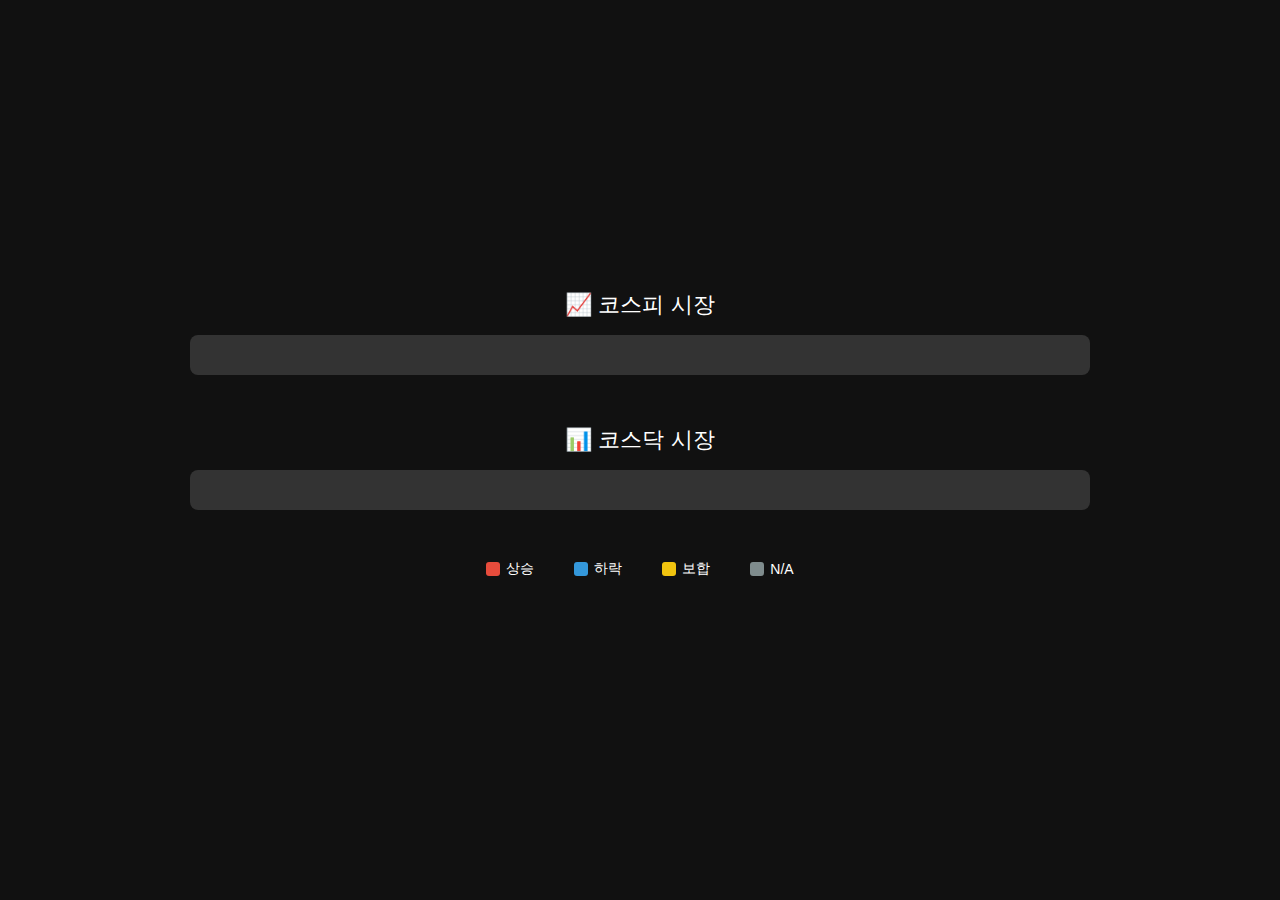
<file: market.html>
<!DOCTYPE html>
<html lang="ko">
<head>
<meta charset="UTF-8">
<title>코스피 / 코스닥 상승 하락</title>

<style>
    body {
        font-family: Arial, sans-serif;
        background: #111;
        color: white;
        padding: 40px;
        margin-top: 250px;  
    }

    .market-section {
        max-width: 900px;
        margin: 0 auto 50px auto;
    }

    .title {
        font-size: 22px;
        margin-bottom: 15px;
        text-align: center;
    }

    .bar {
        display: flex;
        height: 40px;
        border-radius: 8px;
        overflow: hidden;
        background: #333;
    }

    .segment {
        display: flex;
        align-items: center;
        justify-content: center;
        font-size: 14px;
        font-weight: bold;
        white-space: nowrap;
        transition: width 0.8s ease;
    }

    .up { background: #e74c3c; }
    .down { background: #3498db; }
    .flat { background: #f1c40f; color: black; }
    .na { background: #7f8c8d; }


    .legend {
    display: flex;
    justify-content: center;   /* 가운데 정렬 */
    gap: 40px;                 /* 항목 간 간격 */
    margin: 20px auto 0 auto;
    font-size: 14px;

    max-width: 900px;
    width: 100%;
    }


    .legend div {
        display: flex;
        align-items: center;
        gap: 6px;
    }

    .color-box {
        width: 14px;
        height: 14px;
        border-radius: 3px;
    }
</style>
</head>
<body>

<!-- ================= 코스피 ================= -->
<div class="market-section">
    <div class="title">📈 코스피 시장</div>
    <div class="bar">
        <div class="segment up" id="kospi_up"></div>
        <div class="segment down" id="kospi_down"></div>
        <div class="segment flat" id="kospi_flat"></div>
        <div class="segment na" id="kospi_na"></div>
    </div>
</div>

<!-- ================= 코스닥 ================= -->
<div class="market-section">
    <div class="title">📊 코스닥 시장</div>
    <div class="bar">
        <div class="segment up" id="kosdaq_up"></div>
        <div class="segment down" id="kosdaq_down"></div>
        <div class="segment flat" id="kosdaq_flat"></div>
        <div class="segment na" id="kosdaq_na"></div>
    </div>
</div>

<div class="legend">
    <div><div class="color-box up"></div> 상승</div>
    <div><div class="color-box down"></div> 하락</div>
    <div><div class="color-box flat"></div> 보합</div>
    <div><div class="color-box na"></div> N/A</div>
</div>

<script>
    const SHEET_ID = "1-dUZ0XAutAWKmjAUlo9bYp0MrLcfzfIxzilfyvPDQUw";
    const GID = "1784439954";  // 시트 gid 번호

    const url = `https://docs.google.com/spreadsheets/d/${SHEET_ID}/export?format=csv&gid=${GID}`;

    async function fetchSheetData() {
        try {
            const response = await fetch(url);
            const csvText = await response.text();

            const rows = csvText.trim().split("\n").map(row => row.split(","));

            // 구조:
            // 0행: Market,Up,Down,Flat,N/A
            // 1행: KOSPI,...
            // 2행: KOSDAQ,...

            const headers = rows[0];

            const kospiRow = rows.find(row => row[0] === "KOSPI");
            const kosdaqRow = rows.find(row => row[0] === "KOSDAQ");

            const kospi = {
                up: Number(kospiRow[1]),
                down: Number(kospiRow[2]),
                flat: Number(kospiRow[3]),
                na: Number(kospiRow[4])
            };

            const kosdaq = {
                up: Number(kosdaqRow[1]),
                down: Number(kosdaqRow[2]),
                flat: Number(kosdaqRow[3]),
                na: Number(kosdaqRow[4])
            };

            renderMarket("kospi", kospi);
            renderMarket("kosdaq", kosdaq);

        } catch (error) {
            console.error("CSV 데이터 불러오기 실패:", error);
        }
    }

    function renderMarket(prefix, data) {
        const total = data.up + data.down + data.flat + data.na;

        function set(id, value) {
            const percent = ((value / total) * 100).toFixed(1);
            const el = document.getElementById(prefix + "_" + id);

            el.style.width = percent + "%";
            el.textContent = percent > 5 ? percent + "%" : "";
        }

        set("up", data.up);
        set("down", data.down);
        set("flat", data.flat);
        set("na", data.na);
    }

    fetchSheetData();
</script>

</body>
</html>
</file>
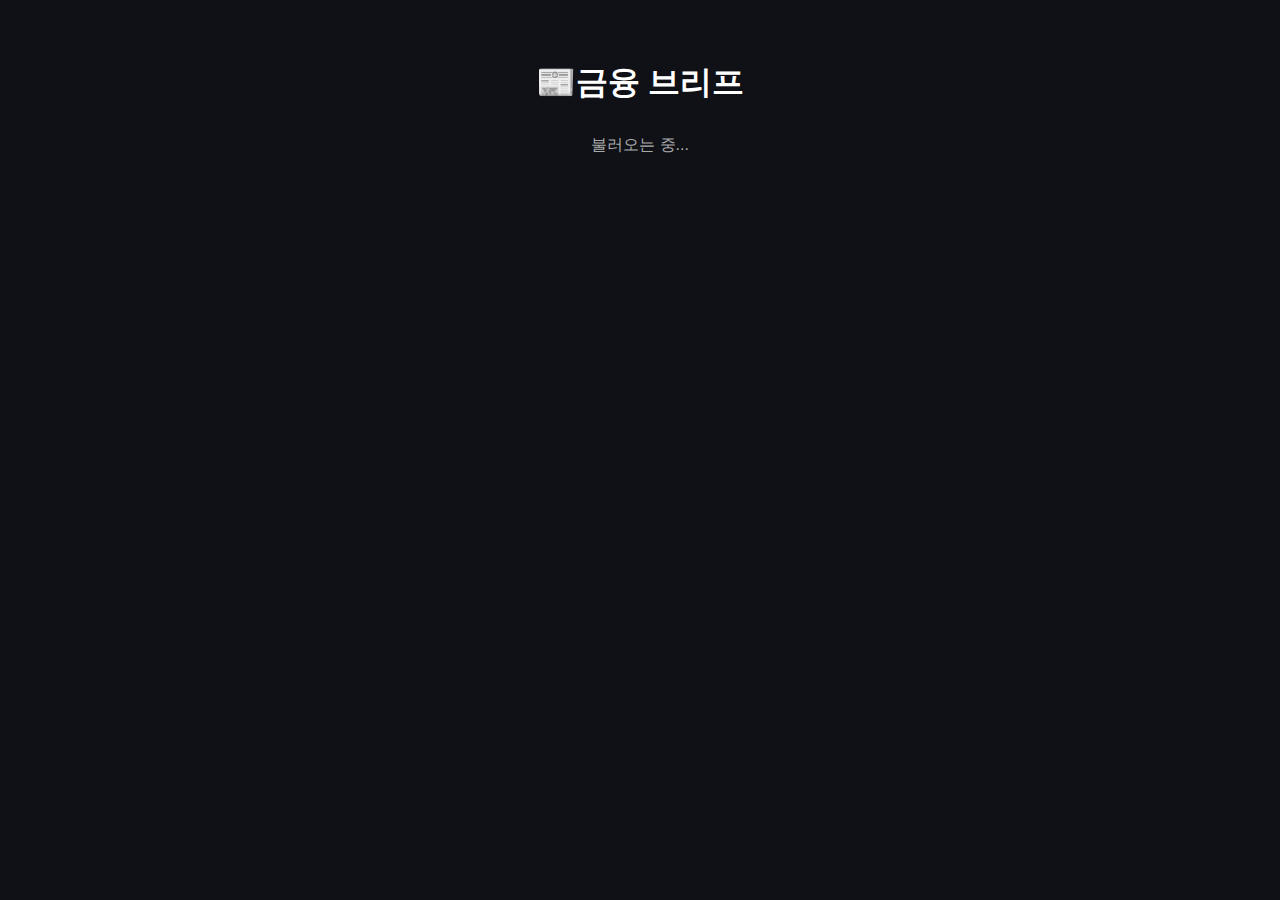
<file: market_brief.html>
<!DOCTYPE html>
<html lang="ko">
<head>
<meta charset="UTF-8">
<title>뉴스 리스트</title>

<style>

body{
    font-family: Arial, sans-serif;
    background:#0f1117;
    color:white;
    margin:0;
    padding:40px;
}

.container{
    max-width:900px;
    margin:auto;
}

h1{
    text-align:center;
    margin-bottom:30px;
}

.news-item{
    padding:14px 18px;
    border-bottom:1px solid #333;
}

.news-item a{
    text-decoration:none;
    color:#4da3ff;
    font-size:16px;
}

.news-item a:hover{
    text-decoration:underline;
}

.date{
    color:#aaa;
    margin-right:10px;
}

.loading{
    text-align:center;
    color:#aaa;
}

</style>
</head>

<body>

<div class="container">

<h1>📰금융 브리프</h1>

<div id="news">
<div class="loading">불러오는 중...</div>
</div>

</div>


<script>

const SHEET_ID = "1K34pTXGn9spjgvSovVnmpACvFeWXDS-dmkiPA9COsJI";
const GID = "1815431411";

const url =`https://docs.google.com/spreadsheets/d/${SHEET_ID}/gviz/tq?tqx=out:json&gid=${GID}`;

fetch(url)
.then(res => res.text())
.then(data => {

const json = JSON.parse(data.substring(47).slice(0,-2));

const rows = json.table.rows;

const container = document.getElementById("news");

container.innerHTML="";

rows.forEach(r=>{

const title = r.c[0]?.v;
const link = r.c[1]?.v;

if(!title || !link) return;

const div = document.createElement("div");
div.className="news-item";

div.innerHTML =
`<a href="${link}" target="_blank">${title}</a>`;

container.appendChild(div);

});

});

</script>

</body>
</html>
</file>
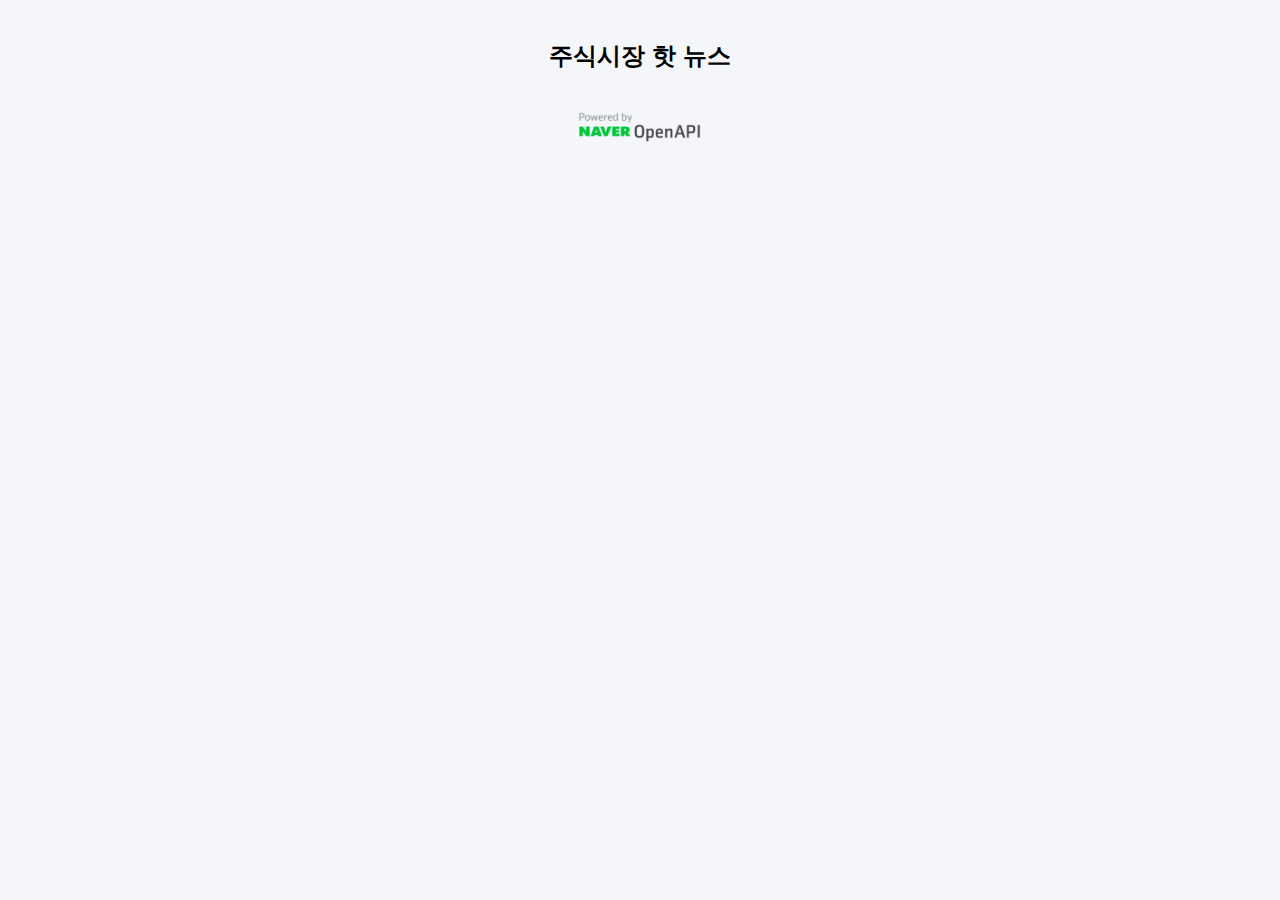
<file: news.html>
<!DOCTYPE html>
<html lang="ko">
<head>
<meta charset="UTF-8">
<title>주도주 뉴스</title>

<!-- Google tag (gtag.js) -->
<script async src="https://www.googletagmanager.com/gtag/js?id=G-235GWGNX1Z"></script>
<script>
  window.dataLayer = window.dataLayer || [];
  function gtag(){dataLayer.push(arguments);}
  gtag('js', new Date());

  gtag('config', 'G-235GWGNX1Z');
</script>

<style>
    /* ===== 공통 기본 ===== */
    * {
        box-sizing: border-box;
    }

    body {
    font-family: "Noto Sans KR", sans-serif;
    background: #f5f6fa;
    margin: 0;
    padding: 20px;

    box-sizing: border-box;
    max-width: 100%;

    word-break: keep-all;
    overflow-wrap: break-word;
    }


    h2 {
        text-align: center;
        margin-bottom: 20px;
    }

    /* ===== 테이블 컨테이너 ===== */
    .table-container {
        display: flex;
        justify-content: center;
        overflow-x: auto;               /* 모바일 가로 스크롤 허용 */
        -webkit-overflow-scrolling: touch;
    }

    /* ===== 테이블 ===== */
    table {
        border-collapse: collapse;
        width: 90%;
        max-width: 1200px;
        background: white;
        border-radius: 10px;
        overflow: hidden;
        box-shadow: 0 4px 20px rgba(0,0,0,0.1);
    }

    th, td {
        padding: 12px 15px;
        border-bottom: 1px solid #eee;
        text-align: center;
        white-space: normal;            /* 줄바꿈 허용 */
        word-break: break-word;
    }

    /* 테이블 셀 줄바꿈 핵심 트릭 */
    td {
        max-width: 0;
    }

    th {
        background: #2d98da;
        color: white;
        font-weight: bold;
    }

    tr:nth-child(even) {
        background: #f8f9fc;
    }

    tr:hover {
        background: #eaf6ff;
    }

    /* ===== 모바일 대응 ===== */
    @media (max-width: 768px) {
        body {
            padding: 12px;
        }

        table {
            width: 100%;
        }

        th, td {
            padding: 8px 10px;
            text-align: left;            /* 모바일 가독성 개선 */
            font-size: 14px;
        }
    }
</style>

</head>

<body>

<h2>주식시장 핫 뉴스</h2>

<div class="table-container">
    <table id="sheetTable"></table>
</div>

<div class="api-credit" style="text-align:center; margin-top:20px;">
    <a href="http://developers.naver.com" target="_blank">
        <img src="/assets/img/NAVER_api_1.png" alt="NAVER 오픈 API" style="width:10%;height:auto;" />
    </a>
</div>

<script>
const sheetURL = "https://docs.google.com/spreadsheets/d/e/2PACX-1vT_ZndCE-DtpTm4QxU0vR7jA_vKqYvv3gTL7W4duIqYrB1ZIKa-tmyqmvIP72FUjPtzLgz7HMfXgzJI/pub?gid=233101866&single=true&output=csv";

// CSV 파서
function parseCSV(text) {
    const rows = [];
    let row = [];
    let cell = "";
    let insideQuote = false;

    for (let i = 0; i < text.length; i++) {
        const char = text[i];
        const nextChar = text[i + 1];

        if (char === '"' && nextChar === '"') {
            cell += '"';
            i++;
        } else if (char === '"') {
            insideQuote = !insideQuote;
        } else if (char === ',' && !insideQuote) {
            row.push(cell);
            cell = "";
        } else if (char === '\n' && !insideQuote) {
            row.push(cell);
            rows.push(row);
            row = [];
            cell = "";
        } else {
            cell += char;
        }
    }

    if (cell || row.length) {
        row.push(cell);
        rows.push(row);
    }

    return rows;
}

async function loadSheet() {
    try {
        const res = await fetch(sheetURL);
        const csv = await res.text();

        let rows = parseCSV(csv);
        const table = document.getElementById("sheetTable");

        // 헤더 추출
        const headers = rows[0];

        // score 컬럼 제거
        const scoreIndex = headers.indexOf("score");
        if (scoreIndex !== -1) {
            rows = rows.map(r => r.filter((_, i) => i !== scoreIndex));
        }

        // ⚡ pubdate → title → link 순서로 재배열
        const orderedColumns = ["발행 시간", "뉴스 제목", "원문"];
        const colIndexes = orderedColumns.map(col => headers.indexOf(col));

        rows = rows.map(r => colIndexes.map(i => r[i]));

        // 테이블 출력
        table.innerHTML = "";

        rows.forEach((row, i) => {
            const tr = document.createElement("tr");

            row.forEach(col => {
                const cell = document.createElement(i === 0 ? "th" : "td");

                // 링크 칼럼이면 <a> 태그로 변환
                if (i > 0 && col && col.startsWith("http")) {
                    const a = document.createElement("a");
                    a.href = col;
                    a.target = "_blank";
                    a.innerText  = "👉";
                    cell.appendChild(a);
                } else {
                    cell.innerText = col;
                }

                tr.appendChild(cell);
            });

            table.appendChild(tr);
        });

    } catch (err) {
        console.error("로드 실패:", err);
    }
}

loadSheet();
</script>

</body>
</html>
</file>
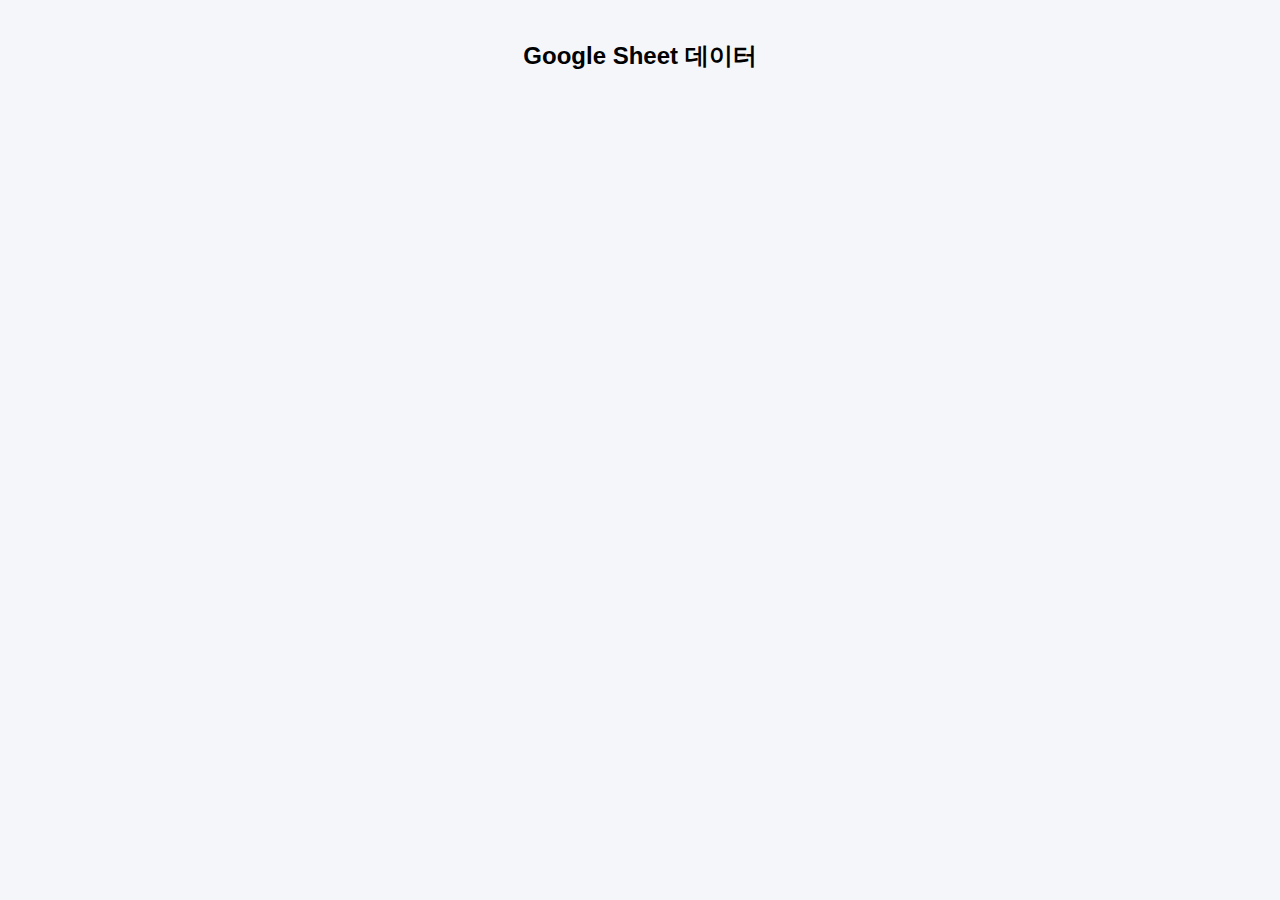
<file: sheet.html>
<!DOCTYPE html>
<html lang="ko">
<head>
<meta charset="UTF-8">
<title>Google Sheet Table</title>

<style>
    

    body {
        font-family: "Noto Sans KR", sans-serif;
        background: #f5f6fa;
        margin: 0;
        padding: 20px;
    }

    h2 {
        text-align: center;
        margin-bottom: 20px;
    }

    .table-container {
        display: flex;
        justify-content: center;
    }

    table {
        border-collapse: collapse;
        width: 90%;
        max-width: 1200px;
        background: white;
        border-radius: 10px;
        overflow: hidden;
        box-shadow: 0 4px 20px rgba(0,0,0,0.1);
    }

    th, td {
        padding: 12px 15px;
        border-bottom: 1px solid #eee;
        text-align: center;
    }

    th {
        background: #2d98da;
        color: white;
        font-weight: bold;
    }

    tr:nth-child(even) {
        background: #f8f9fc;
    }

    tr:hover {
        background: #eaf6ff;
    }
</style>
</head>

<body>

<h2>Google Sheet 데이터</h2>

<div class="table-container">
    <table id="sheetTable"></table>
</div>

<script>
const sheetURL = "https://docs.google.com/spreadsheets/d/e/2PACX-1vTnFw93yJL8iErEucZ6uj5xzd8c1hcZohkEU811_EbZKxFfO2-Y0lpPx4rVV0Prae8LCG44n3f33iET/pub?output=csv";

// CSV 파서
function parseCSV(text) {
    const rows = [];
    let row = [];
    let cell = "";
    let insideQuote = false;

    for (let i = 0; i < text.length; i++) {
        const char = text[i];
        const nextChar = text[i + 1];

        if (char === '"' && nextChar === '"') {
            cell += '"';
            i++;
        } else if (char === '"') {
            insideQuote = !insideQuote;
        } else if (char === ',' && !insideQuote) {
            row.push(cell);
            cell = "";
        } else if (char === '\n' && !insideQuote) {
            row.push(cell);
            rows.push(row);
            row = [];
            cell = "";
        } else {
            cell += char;
        }
    }

    if (cell || row.length) {
        row.push(cell);
        rows.push(row);
    }

    return rows;
}

async function loadSheet() {
    try {
        const res = await fetch(sheetURL);
        const csv = await res.text();

        let rows = parseCSV(csv);
        const table = document.getElementById("sheetTable");

        // 헤더 추출
        const headers = rows[0];

        // score 컬럼 제거
        const scoreIndex = headers.indexOf("score");
        if (scoreIndex !== -1) {
            rows = rows.map(r => r.filter((_, i) => i !== scoreIndex));
        }

        // ⚡ pubdate → title → link 순서로 재배열
        const orderedColumns = ["pubdate", "title", "link"];
        const colIndexes = orderedColumns.map(col => headers.indexOf(col));

        rows = rows.map(r => colIndexes.map(i => r[i]));

        // 테이블 출력
        table.innerHTML = "";

        rows.forEach((row, i) => {
            const tr = document.createElement("tr");

            row.forEach(col => {
                const cell = document.createElement(i === 0 ? "th" : "td");

                // 링크 칼럼이면 <a> 태그로 변환
                if (i > 0 && col && col.startsWith("http")) {
                    const a = document.createElement("a");
                    a.href = col;
                    a.target = "_blank";
                    a.innerText = "링크 열기";
                    cell.appendChild(a);
                } else {
                    cell.innerText = col;
                }

                tr.appendChild(cell);
            });

            table.appendChild(tr);
        });

    } catch (err) {
        console.error("로드 실패:", err);
    }
}

loadSheet();
</script>

</body>
</html>
</file>
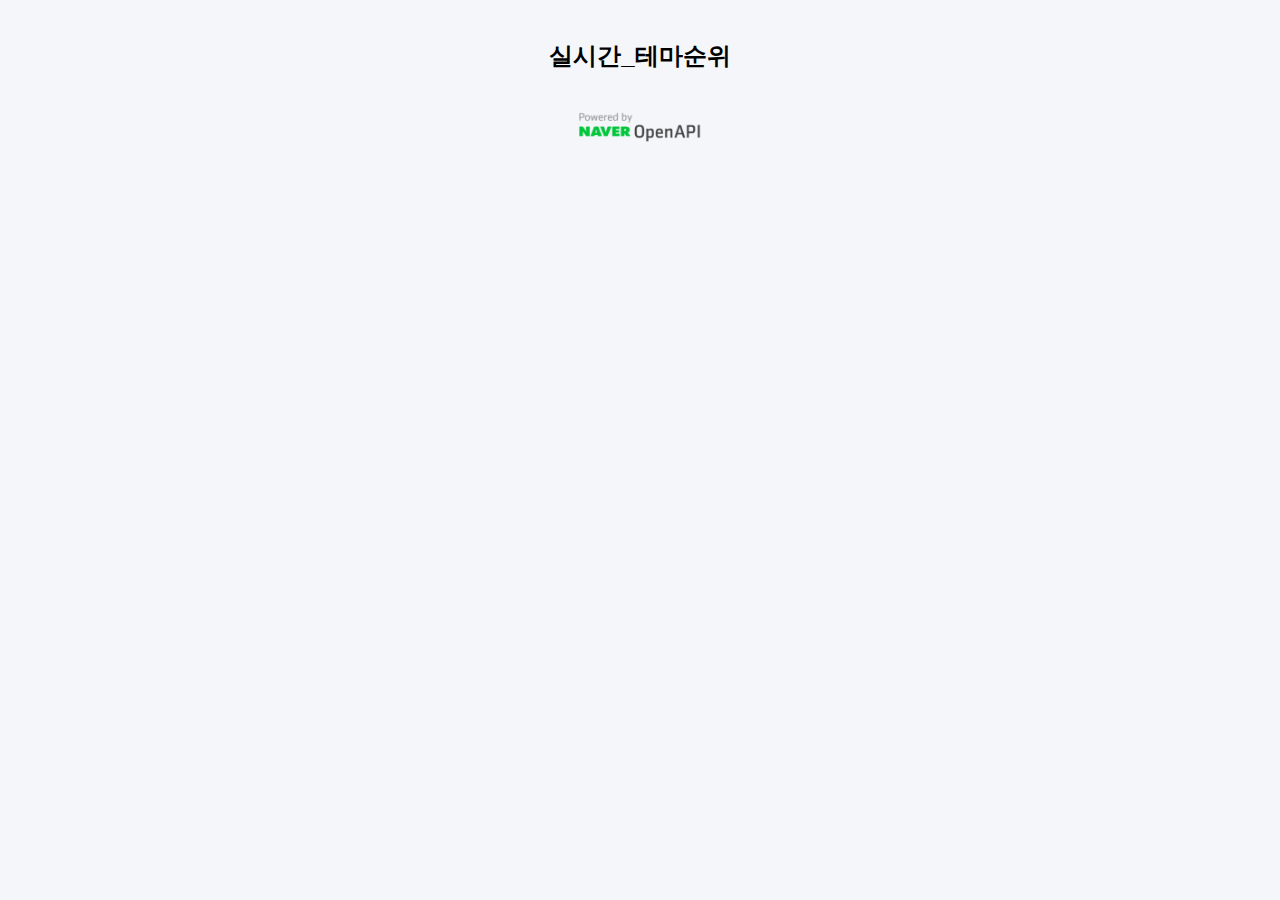
<file: theme.html>
<!DOCTYPE html>
<html lang="ko">
<head>
<meta charset="UTF-8">
<title>실시간 테마</title>

<!-- Google tag (gtag.js) -->
<script async src="https://www.googletagmanager.com/gtag/js?id=G-235GWGNX1Z"></script>
<script>
  window.dataLayer = window.dataLayer || [];
  function gtag(){dataLayer.push(arguments);}
  gtag('js', new Date());

  gtag('config', 'G-235GWGNX1Z');
</script>

<style>
    /* ===== 공통 기본 ===== */
    * {
        box-sizing: border-box;
    }

    body {
    font-family: "Noto Sans KR", sans-serif;
    background: #f5f6fa;
    margin: 0;
    padding: 20px;

    box-sizing: border-box;
    max-width: 100%;

    word-break: keep-all;
    overflow-wrap: break-word;
    }


    h2 {
        text-align: center;
        margin-bottom: 20px;
    }

    /* ===== 테이블 컨테이너 ===== */
    .table-container {
        display: flex;
        justify-content: center;
        overflow-x: auto;               /* 모바일 가로 스크롤 허용 */
        -webkit-overflow-scrolling: touch;
    }

    /* ===== 테이블 ===== */
    table {
        border-collapse: collapse;
        width: 90%;
        max-width: 1200px;
        background: white;
        border-radius: 10px;
        overflow: hidden;
        box-shadow: 0 4px 20px rgba(0,0,0,0.1);
    }

    th, td {
        padding: 12px 15px;
        border-bottom: 1px solid #eee;
        text-align: center;
        white-space: normal;            /* 줄바꿈 허용 */
        word-break: break-word;
    }

    /* 테이블 셀 줄바꿈 핵심 트릭 */
    td {
        max-width: 0;
    }

    th {
        background: #2d98da;
        color: white;
        font-weight: bold;
    }

    tr:nth-child(even) {
        background: #f8f9fc;
    }

    tr:hover {
        background: #eaf6ff;
    }

    /* ===== 모바일 대응 ===== */
    @media (max-width: 768px) {
        body {
            padding: 12px;
        }

        table {
            width: 100%;
        }

        th, td {
            padding: 8px 10px;
            text-align: left;            /* 모바일 가독성 개선 */
            font-size: 14px;
        }
    }
</style>

</head>

<body>

<h2>실시간_테마순위</h2>

<div class="table-container">
    <table id="sheetTable"></table>
</div>

<div class="api-credit" style="text-align:center; margin-top:20px;">
    <a href="https://openapi.kiwoom.com/main/home" target="_blank">
        <img src="/assets/img/NAVER_api_1.png" alt="Kiwoom OpenAPI" style="width:10%;height:auto;" />
    </a>
</div>

<script>
const sheetURL = "https://docs.google.com/spreadsheets/d/e/2PACX-1vTqJPTQKf_IGq1156ts4-tKnWvm1zqXtqXpiECPyCk_vXSpkMQsF0ZtirnLDHiwD2_iRn1_6i80Kx9E/pub?gid=0&single=true&output=csv";

// CSV 파서
function parseCSV(text) {
    const rows = [];
    let row = [];
    let cell = "";
    let insideQuote = false;

    for (let i = 0; i < text.length; i++) {
        const char = text[i];
        const nextChar = text[i + 1];

        if (char === '"' && nextChar === '"') {
            cell += '"';
            i++;
        } else if (char === '"') {
            insideQuote = !insideQuote;
        } else if (char === ',' && !insideQuote) {
            row.push(cell);
            cell = "";
        } else if (char === '\n' && !insideQuote) {
            row.push(cell);
            rows.push(row);
            row = [];
            cell = "";
        } else {
            cell += char;
        }
    }

    if (cell || row.length) {
        row.push(cell);
        rows.push(row);
    }

    return rows;
}

async function loadSheet() {
    try {
        const res = await fetch(sheetURL);
        const csv = await res.text();

        let rows = parseCSV(csv);
        const table = document.getElementById("sheetTable");

        // 헤더 추출
        const headers = rows[0];

        // score 컬럼 제거
        const scoreIndex = headers.indexOf("score");
        if (scoreIndex !== -1) {
            rows = rows.map(r => r.filter((_, i) => i !== scoreIndex));
        }

        // ⚡ pubdate → title → link 순서로 재배열
        const orderedColumns = ["테마명", "상승률", "대표종목", "전체종목 수", "상승", "하락"];
        const colIndexes = orderedColumns.map(col => headers.indexOf(col));

        rows = rows.map(r => colIndexes.map(i => r[i]));

        // 테이블 출력
        table.innerHTML = "";

        rows.forEach((row, i) => {
            const tr = document.createElement("tr");

            row.forEach(col => {
                const cell = document.createElement(i === 0 ? "th" : "td");

                // 링크 칼럼이면 <a> 태그로 변환
                if (i > 0 && col && col.startsWith("http")) {
                    const a = document.createElement("a");
                    a.href = col;
                    a.target = "_blank";
                    a.innerText  = "👉";
                    cell.appendChild(a);
                } else {
                    cell.innerText = col;
                }

                tr.appendChild(cell);
            });

            table.appendChild(tr);
        });

    } catch (err) {
        console.error("로드 실패:", err);
    }
}

loadSheet();
</script>

</body>
</html>
</file>
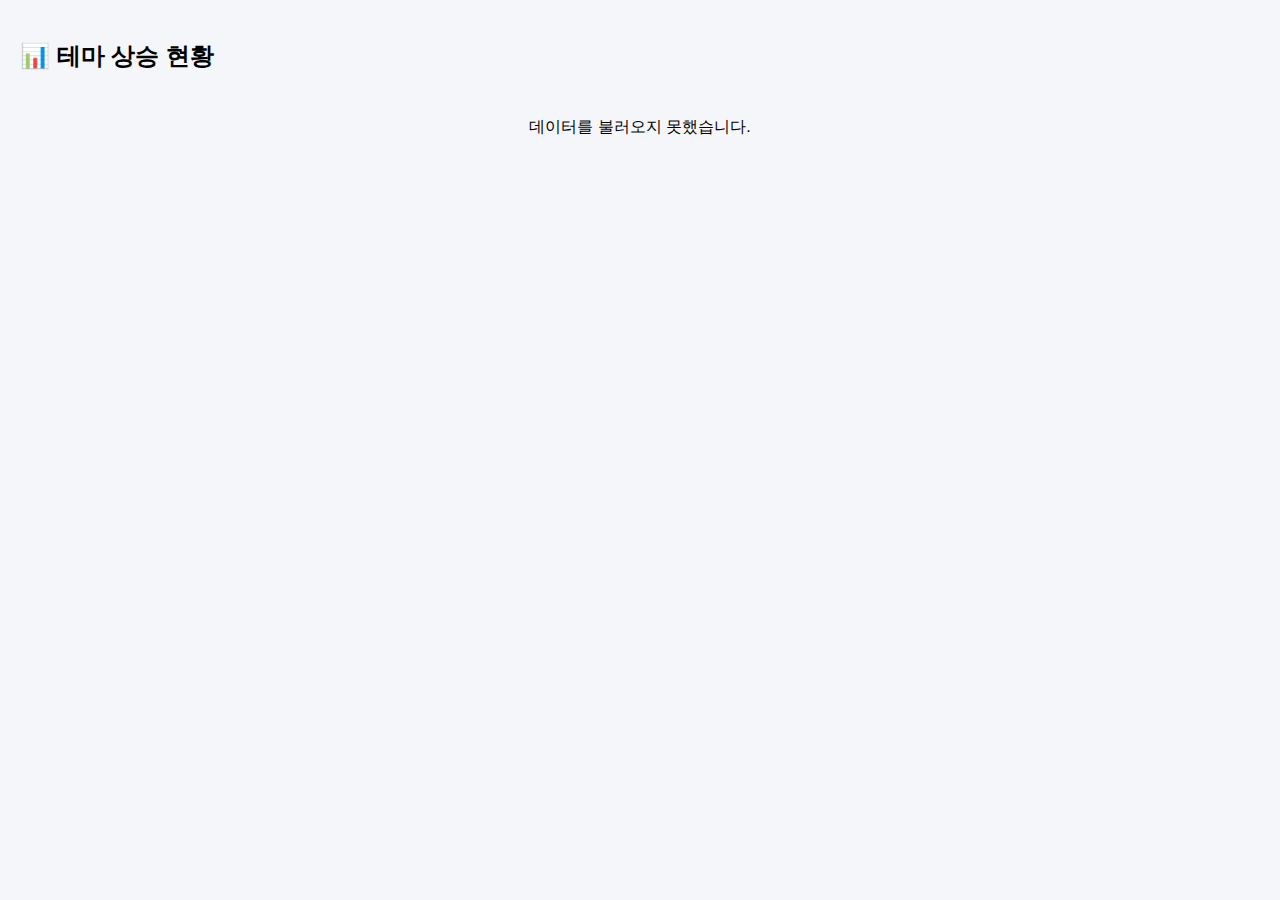
<file: theme_new.html>
<!DOCTYPE html>
<html lang="ko">
<head>
<meta charset="UTF-8">
<title>테마 상승 현황</title>

<style>
body {
    margin: 0;
    font-family: Arial, sans-serif;
    background-color: #f4f6f9;
}

.container {
    padding: 20px;
}

h2 {
    margin-bottom: 15px;
}

table {
    width: 100%;
    border-collapse: collapse;
    background: white;
    font-size: 14px;
}

th {
    background-color: #1e293b;
    color: white;
    padding: 10px;
    font-weight: 600;
    position: sticky;
    top: 0;
}

td {
    padding: 8px;
    border-bottom: 1px solid #e5e7eb;
    text-align: center;
}

td:first-child {
    text-align: left;
    font-weight: 600;
}

tr:hover {
    background-color: #f1f5f9;
}

.positive {
    color: red;
    font-weight: bold;
}

.negative {
    color: blue;
}

.loading {
    text-align: center;
    padding: 30px;
    font-size: 16px;
}
</style>
</head>

<body>

<div class="container">
    <h2>📊 테마 상승 현황</h2>
    <div id="loading" class="loading">데이터 불러오는 중...</div>
    <table id="themeTable" style="display:none;">
        <thead>
            <tr>
                <th>테마명</th>
                <th>상승률 (%)</th>
                <th>대표종목</th>
                <th>전체종목 수</th>
                <th>상승</th>
                <th>하락</th>
            </tr>
        </thead>
        <tbody></tbody>
    </table>
</div>

<script>
const sheetID = "16pX_MlswXTy7wA1kGcITM2lQfmXxXi4gZ3CKpI3UWpE";
const url = `https://docs.google.com/spreadsheets/d/${sheetID}/gviz/tq?tqx=out:json&gid=0`;

fetch(url)
    .then(res => res.text())
    .then(data => {
        const json = JSON.parse(data.substring(47).slice(0, -2));
        const rows = json.table.rows;

        const tbody = document.querySelector("#themeTable tbody");

        rows.forEach(row => {
            const tr = document.createElement("tr");

            row.c.forEach((cell, index) => {
                const td = document.createElement("td");
                const value = cell ? cell.v : "";
                td.textContent = value;

                // 상승률 컬럼 색상 처리
                if (index === 1 && value !== "") {
                    if (parseFloat(value) > 0) {
                        td.classList.add("positive");
                    } else {
                        td.classList.add("negative");
                    }
                }

                tr.appendChild(td);
            });

            tbody.appendChild(tr);
        });

        document.getElementById("loading").style.display = "none";
        document.getElementById("themeTable").style.display = "table";
    })
    .catch(error => {
        document.getElementById("loading").innerText = "데이터를 불러오지 못했습니다.";
        console.error(error);
    });
</script>

</body>
</html>
</file>
